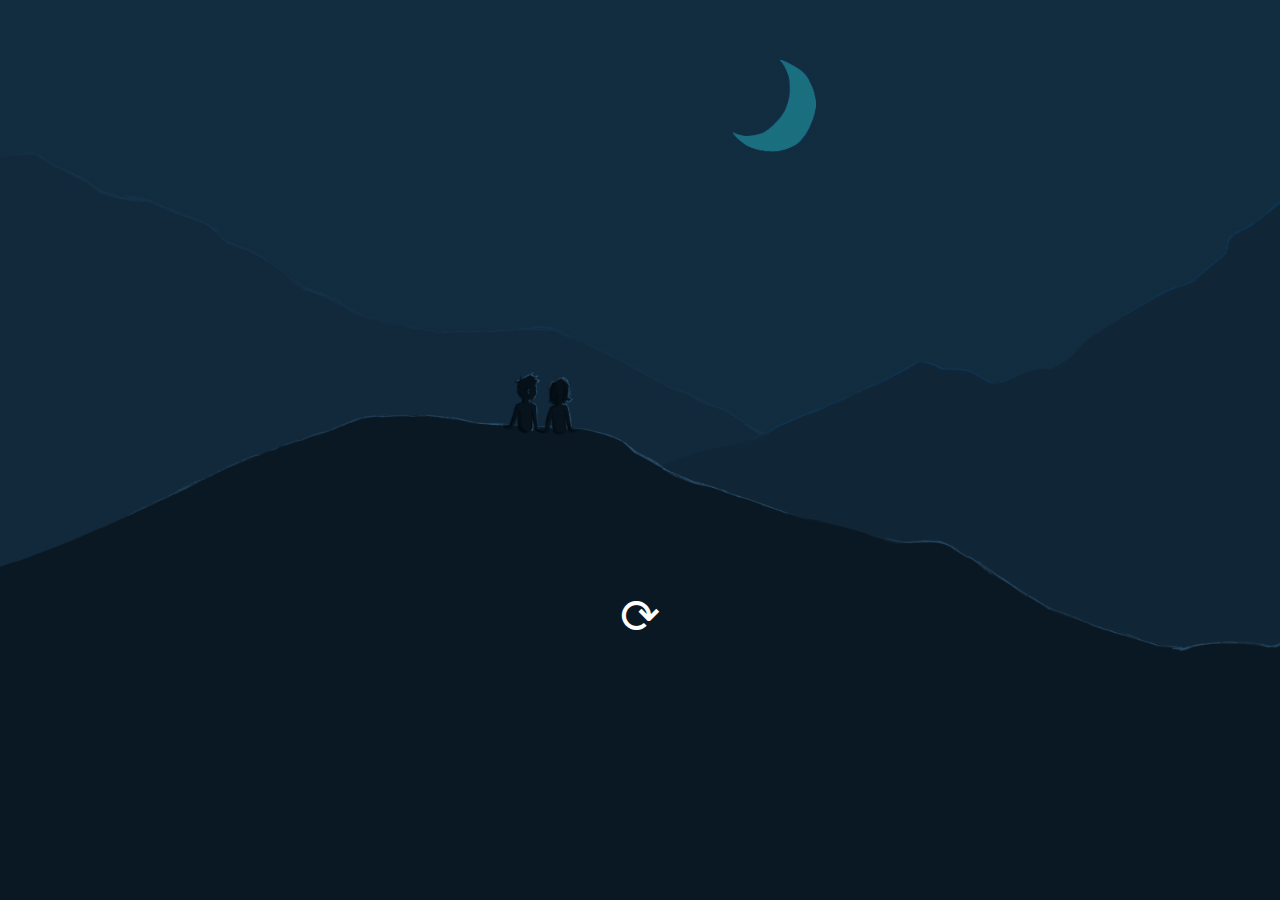
<file: index.html>
<html>

<head>
    <meta charset="utf-8" />
    <meta name="viewport" content="width=device-width, initial-scale=1.0" />
    <script src="script.js"></script>
    <link href="styles.css" rel="stylesheet">
    <link rel='icon' href='favicon.ico' type='image/x-icon' />
    <link rel="manifest" href="/manifest.json">
    <link rel="apple-touch-icon" href="/favicon.ico" />
    <title>RWG</title>
</head>

<body class="thebody">
    <div class="container">
        <!-- <h3>Random Word Generator</h3> -->
        <div id='word' class="word"></div>
        <div onClick="window.location.reload();" class="again">⟳</div>
    </div>
</body>

</html>
</file>
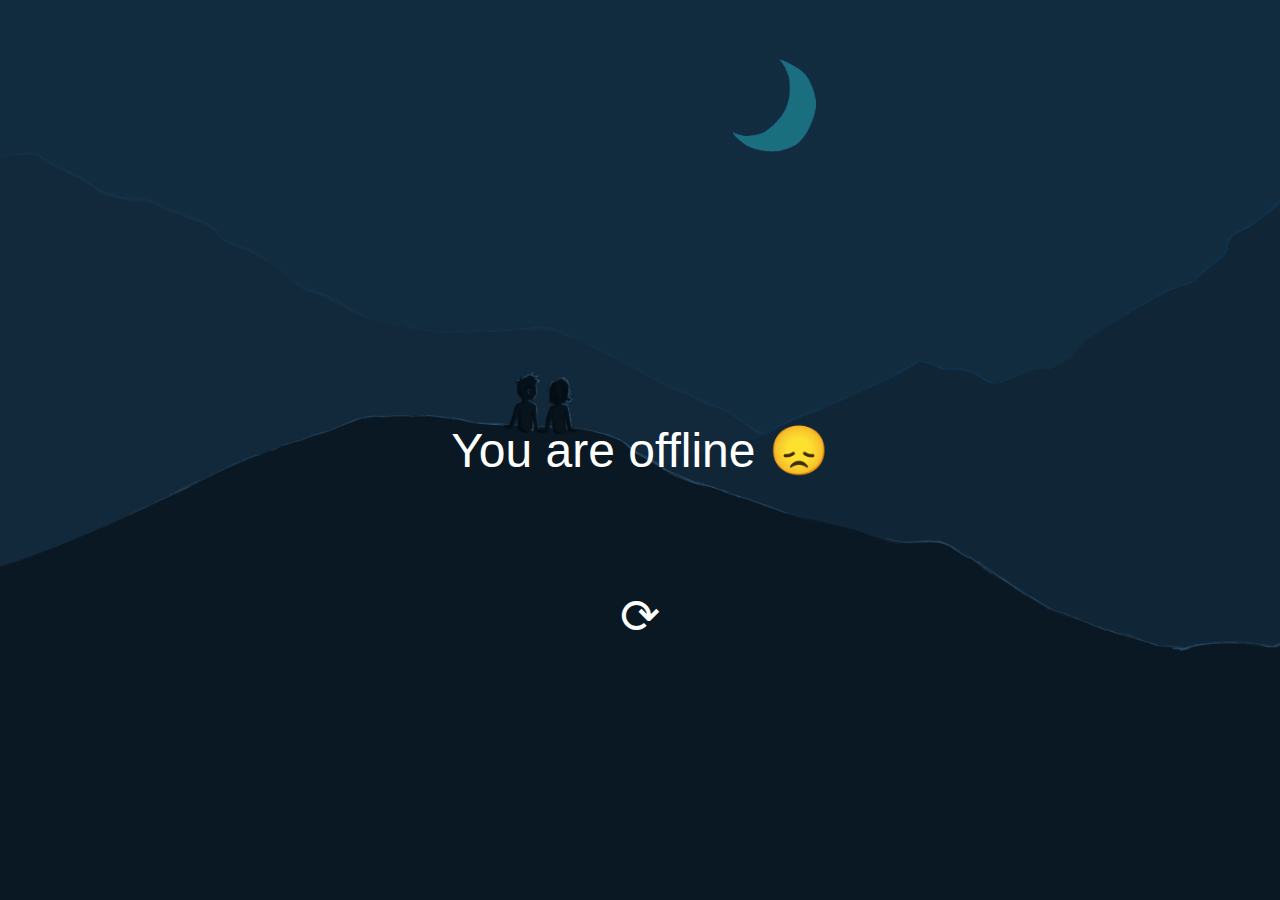
<file: offline.html>
<html>

<head>
    <meta charset="utf-8" />
    <meta name="viewport" content="width=device-width, initial-scale=1.0" />
    <script src="script.js"></script>
    <link href="styles.css" rel="stylesheet">
    <link rel='icon' href='favicon.ico' type='image/x-icon' />
    <link rel="manifest" href="manifest.json">
    <title>RWG</title>
</head>

<body class="thebody">
    <div class="container">
        <!-- <h3>Random Word Generator</h3> -->
        <div id='word' class="word">You are offline 😞</div>
        <div onClick="window.location.reload();" class="again">⟳</div>
    </div>
</body>

</html>
</file>
<file: styles.css>
.container{

    height: 100%;
    width: 100%;
    display: flex;
    justify-content: center;
    position: relative;

}

.word{
    font-size: 3em;
    position: absolute;
    top:50%;
    transform: translate(0, -50%);
}

.again{
    font-size: 3em;
    position: absolute;
    top:70%;
    transform: translate(0, -70%);
    border-radius: 40%;
    cursor: pointer;
    
}

.again:hover{
    color:#5dbcd2;
}

button{
    font-size: xx-large;
    border-radius: 40%;
    text-align: center;
    display: inline-block;
    margin: 0 auto
}

.thebody{
    color: white;
    background-color: black;
    background-size: cover;
    font-family: -apple-system, BlinkMacSystemFont, sans-serif;
}


@media screen and (orientation: landscape) { 
    .thebody{
        background-image: linear-gradient(rgba(0, 0, 0, 0.5), rgba(0, 0, 0, 0.5)),url('1.PNG');
    }
}

@media screen and (orientation: portrait) { 
    .thebody{
        background-image: linear-gradient(rgba(0, 0, 0, 0.5), rgba(0, 0, 0, 0.5)), url('2.PNG');
    }
}

.img{
    width: 100%;
    height:auto;
}

h3{
    text-align: center;
    /* text-decoration: underline; */
}
</file>
